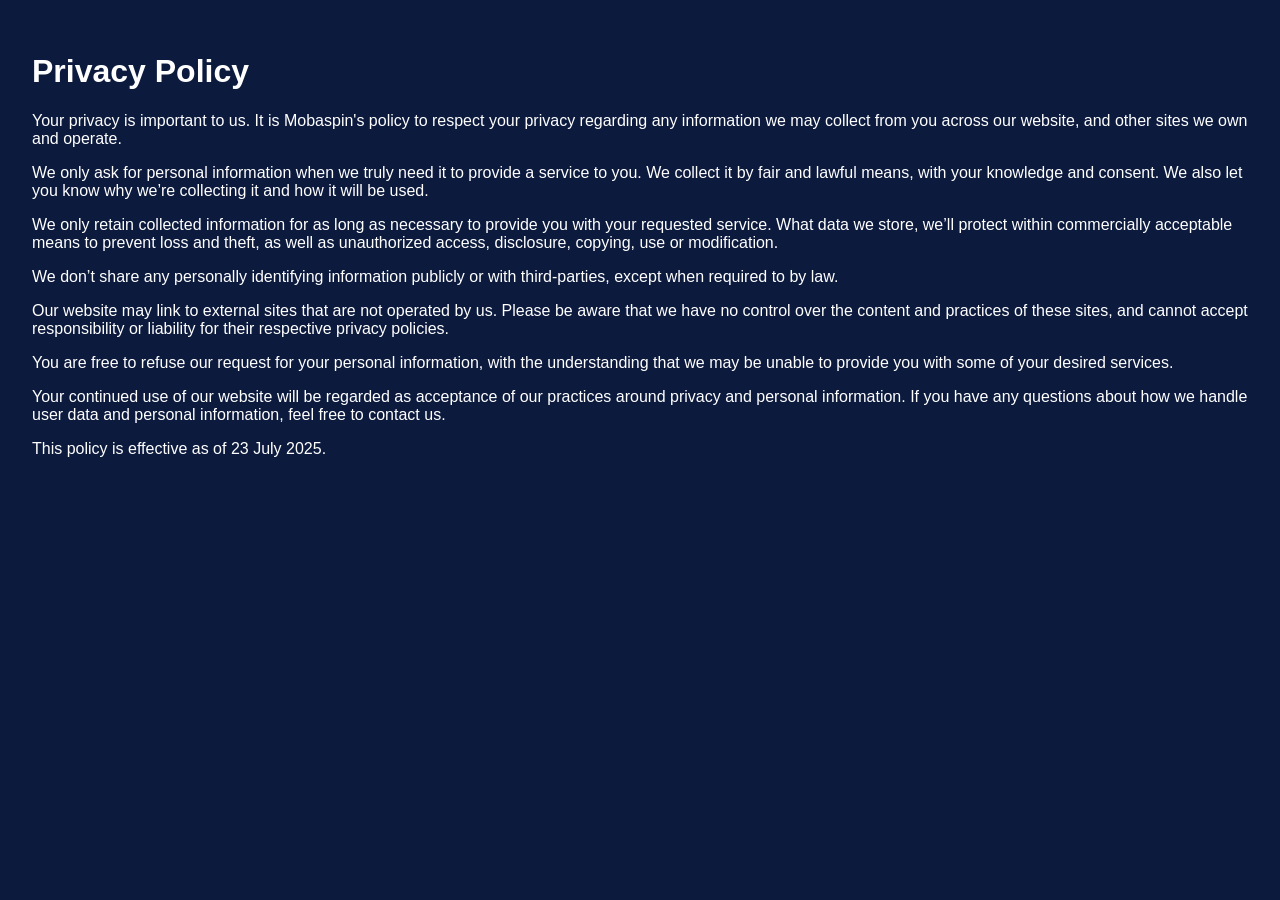
<file: privacy.html>
<!DOCTYPE html>
<html lang="en">
<head>
    <meta charset="UTF-8">
    <meta name="viewport" content="width=device-width, initial-scale=1.0">
    <title>Privacy Policy - Mobaspin</title>
    <link rel="stylesheet" href="style.css">
</head>
<body>
    <div class="legal-container">
        <h1>Privacy Policy</h1>
        <p>Your privacy is important to us. It is Mobaspin's policy to respect your privacy regarding any information we may collect from you across our website, and other sites we own and operate.</p>
        <p>We only ask for personal information when we truly need it to provide a service to you. We collect it by fair and lawful means, with your knowledge and consent. We also let you know why we’re collecting it and how it will be used.</p>
        <p>We only retain collected information for as long as necessary to provide you with your requested service. What data we store, we’ll protect within commercially acceptable means to prevent loss and theft, as well as unauthorized access, disclosure, copying, use or modification.</p>
        <p>We don’t share any personally identifying information publicly or with third-parties, except when required to by law.</p>
        <p>Our website may link to external sites that are not operated by us. Please be aware that we have no control over the content and practices of these sites, and cannot accept responsibility or liability for their respective privacy policies.</p>
        <p>You are free to refuse our request for your personal information, with the understanding that we may be unable to provide you with some of your desired services.</p>
        <p>Your continued use of our website will be regarded as acceptance of our practices around privacy and personal information. If you have any questions about how we handle user data and personal information, feel free to contact us.</p>
        <p>This policy is effective as of 23 July 2025.</p>
    </div>
</body>
</html>
</file>
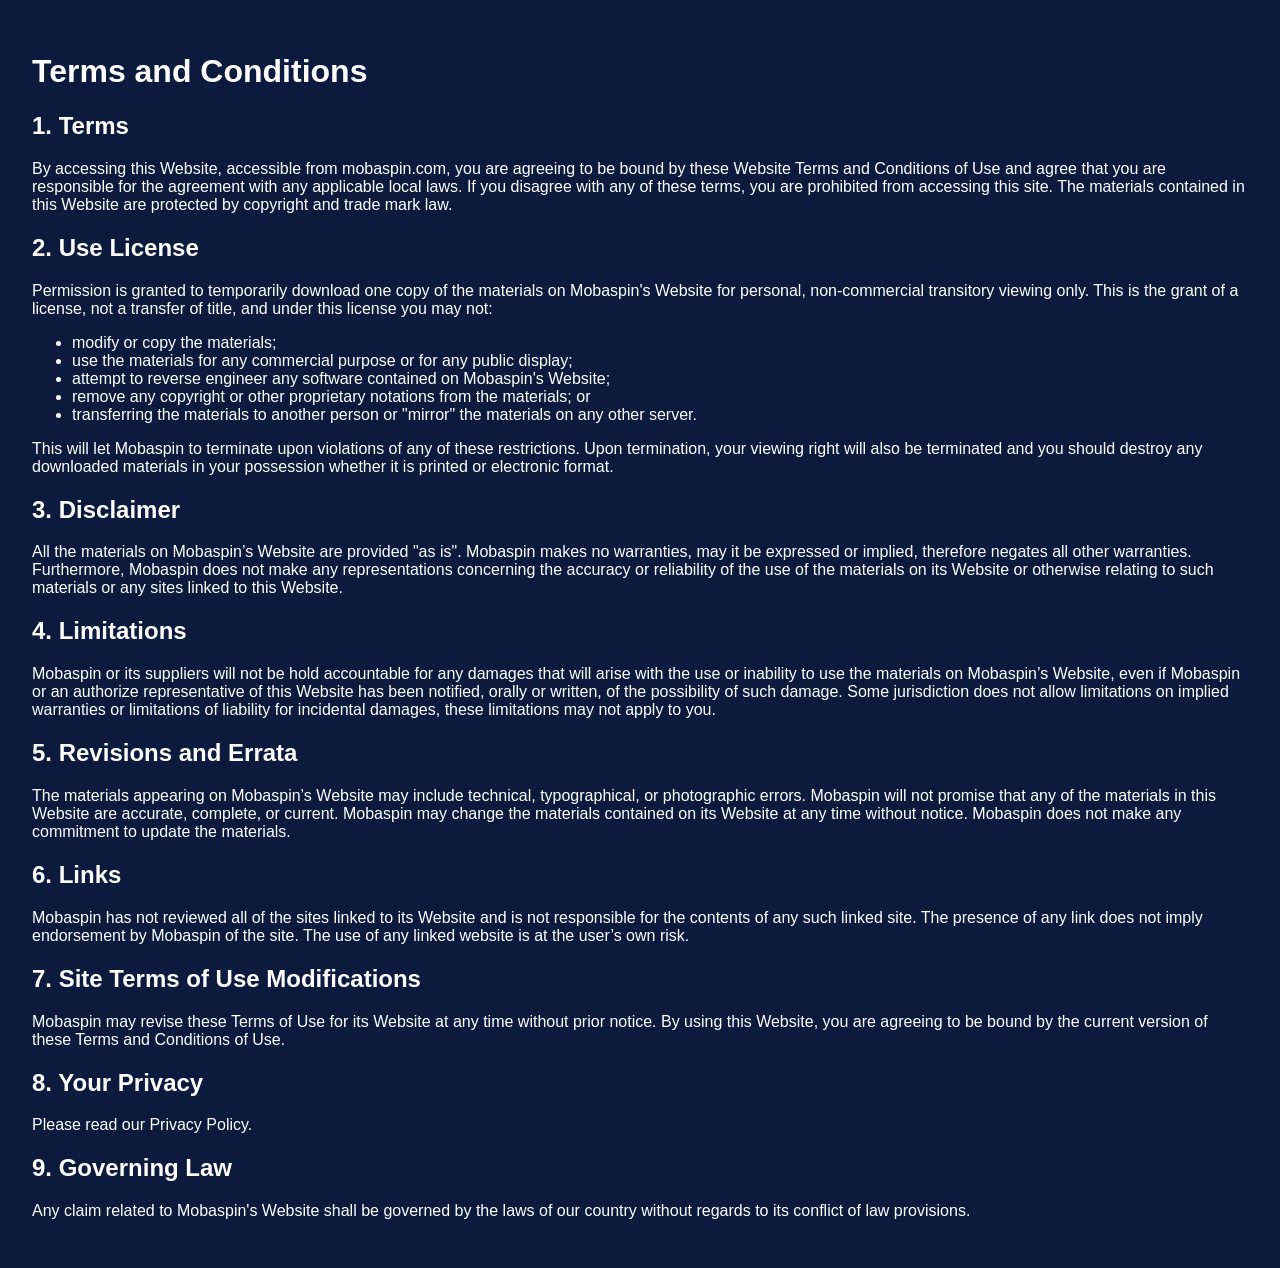
<file: terms.html>
<!DOCTYPE html>
<html lang="en">
<head>
    <meta charset="UTF-8">
    <meta name="viewport" content="width=device-width, initial-scale=1.0">
    <title>Terms and Conditions - Mobaspin</title>
    <link rel="stylesheet" href="style.css">
</head>
<body>
    <div class="legal-container">
        <h1>Terms and Conditions</h1>
        <h2>1. Terms</h2>
        <p>By accessing this Website, accessible from mobaspin.com, you are agreeing to be bound by these Website Terms and Conditions of Use and agree that you are responsible for the agreement with any applicable local laws. If you disagree with any of these terms, you are prohibited from accessing this site. The materials contained in this Website are protected by copyright and trade mark law.</p>
        <h2>2. Use License</h2>
        <p>Permission is granted to temporarily download one copy of the materials on Mobaspin's Website for personal, non-commercial transitory viewing only. This is the grant of a license, not a transfer of title, and under this license you may not:</p>
        <ul>
            <li>modify or copy the materials;</li>
            <li>use the materials for any commercial purpose or for any public display;</li>
            <li>attempt to reverse engineer any software contained on Mobaspin's Website;</li>
            <li>remove any copyright or other proprietary notations from the materials; or</li>
            <li>transferring the materials to another person or "mirror" the materials on any other server.</li>
        </ul>
        <p>This will let Mobaspin to terminate upon violations of any of these restrictions. Upon termination, your viewing right will also be terminated and you should destroy any downloaded materials in your possession whether it is printed or electronic format.</p>
        <h2>3. Disclaimer</h2>
        <p>All the materials on Mobaspin’s Website are provided "as is". Mobaspin makes no warranties, may it be expressed or implied, therefore negates all other warranties. Furthermore, Mobaspin does not make any representations concerning the accuracy or reliability of the use of the materials on its Website or otherwise relating to such materials or any sites linked to this Website.</p>
        <h2>4. Limitations</h2>
        <p>Mobaspin or its suppliers will not be hold accountable for any damages that will arise with the use or inability to use the materials on Mobaspin’s Website, even if Mobaspin or an authorize representative of this Website has been notified, orally or written, of the possibility of such damage. Some jurisdiction does not allow limitations on implied warranties or limitations of liability for incidental damages, these limitations may not apply to you.</p>
        <h2>5. Revisions and Errata</h2>
        <p>The materials appearing on Mobaspin’s Website may include technical, typographical, or photographic errors. Mobaspin will not promise that any of the materials in this Website are accurate, complete, or current. Mobaspin may change the materials contained on its Website at any time without notice. Mobaspin does not make any commitment to update the materials.</p>
        <h2>6. Links</h2>
        <p>Mobaspin has not reviewed all of the sites linked to its Website and is not responsible for the contents of any such linked site. The presence of any link does not imply endorsement by Mobaspin of the site. The use of any linked website is at the user’s own risk.</p>
        <h2>7. Site Terms of Use Modifications</h2>
        <p>Mobaspin may revise these Terms of Use for its Website at any time without prior notice. By using this Website, you are agreeing to be bound by the current version of these Terms and Conditions of Use.</p>
        <h2>8. Your Privacy</h2>
        <p>Please read our Privacy Policy.</p>
        <h2>9. Governing Law</h2>
        <p>Any claim related to Mobaspin's Website shall be governed by the laws of our country without regards to its conflict of law provisions.</p>
    </div>
</body>
</html>
</file>
<file: style.css>
body {
    font-family: Arial, sans-serif;
    margin: 0;
    padding: 0;
    background-color: #0c1a3e;
    text-align: center;
    color: white;
}

header {
    display: flex;
    justify-content: space-between;
    align-items: center;
    padding: 0.5rem 1rem;
    background-color: #000;
    height: 50px;
}

.logo img {
    height: 50px;
}

.user-status i {
    font-size: 2rem;
    cursor: pointer;
}

.game-selection-container {
    padding: 2rem 1rem;
    background-size: cover;
    background-position: center;
    position: relative;
}

.game-selection-container::before {
    content: '';
    position: absolute;
    top: 0;
    left: 0;
    width: 100%;
    height: 100%;
    background-color: rgba(0, 0, 0, 0.5);
}

.game-selection-container > * {
    position: relative;
    z-index: 1;
}

.game-icons {
    display: flex;
    justify-content: center;
    gap: 20px;
    margin-top: 10px;
}

.game-icon {
    width: 80px;
    height: 80px;
    cursor: pointer;
    border: 3px solid transparent;
    border-radius: 10px;
}

.game-icon.active-game {
    border-color: #ffc107;
}

#game-title {
    font-size: 1.5rem;
    margin-top: 1rem;
}

#game-description {
    font-size: 0.9rem;
    margin-top: 0.5rem;
}

.side-nav {
    height: 100%;
    width: 0;
    position: fixed;
    z-index: 2;
    top: 0;
    right: 0;
    background-color: #111;
    overflow-x: hidden;
    transition: 0.5s;
    padding-top: 60px;
}

.side-nav a {
    padding: 8px 8px 8px 32px;
    text-decoration: none;
    font-size: 25px;
    color: #818181;
    display: block;
    transition: 0.3s;
}

.side-nav a:hover {
    color: #f1f1f1;
}

.side-nav .close-nav-btn {
    position: absolute;
    top: 0;
    right: 25px;
    font-size: 36px;
    margin-left: 50px;
}

#user-info {
    padding: 16px;
    color: white;
}

.history-container {
    margin-top: 20px;
}

.history-content {
    display: none;
    padding-left: 20px;
}

.history-content table {
    width: 100%;
    border-collapse: collapse;
    margin-top: 10px;
}

.history-content th, .history-content td {
    border: 1px solid #ddd;
    padding: 8px;
    text-align: left;
    font-size: 0.8rem;
}

.history-content th {
    background-color: #4CAF50;
    color: white;
}

#logout-button {
    background: #f44336;
    color: white;
    border: none;
    padding: 10px;
    margin-top: 20px;
    cursor: pointer;
    width: 100%;
}

.game-container {
    padding: 1rem;
}

.grid-container {
    display: grid;
    grid-template-columns: repeat(5, 1fr);
    gap: 5px;
    width: 90%;
    max-width: 550px;
    margin: 1rem auto;
}

.grid-item {
    background-color: #fff;
    border: 1px solid #ddd;
    border-radius: 5px;
    display: flex;
    flex-direction: column;
    justify-content: center;
    align-items: center;
    text-align: center;
    cursor: pointer;
    transition: background-color 0.3s;
    font-size: 0.8rem;
    aspect-ratio: 1 / 1;
    color: black;
}

.grid-item img {
    width: 35%;
    margin-bottom: 5px;
}

.grid-item.active {
    background-color: #ffc107;
}

.grid-item.x-prize {
    color: red;
    font-weight: bold;
    font-size: 2rem;
}

.grid-item.premium-prize {
    background: linear-gradient(45deg, #ffc107, #f7971e);
    color: white;
}

#spin-button {
    padding: 1rem 2rem;
    font-size: 1.2rem;
    background-color: #4CAF50;
    color: white;
    border: none;
    border-radius: 5px;
    cursor: pointer;
    margin-bottom: 2rem;
}

.modal {
    display: none;
    position: fixed;
    z-index: 1;
    left: 0;
    top: 0;
    width: 100%;
    height: 100%;
    overflow: auto;
    background-color: rgba(0,0,0,0.4);
}

.modal-content {
    background-color: #fefefe;
    margin: 15% auto;
    padding: 20px;
    border: 1px solid #888;
    width: 80%;
    max-width: 500px;
    text-align: center;
    border-radius: 5px;
    color: black;
}

.modal-content input {
    width: 80%;
    padding: 10px;
    margin: 10px 0;
    border: 1px solid #ddd;
    border-radius: 5px;
}

.modal-content button {
    padding: 10px 20px;
    background-color: #4CAF50;
    color: white;
    border: none;
    border-radius: 5px;
    cursor: pointer;
}

.close-button {
    color: #aaa;
    float: right;
    font-size: 28px;
    font-weight: bold;
}

.close-button:hover,
.close-button:focus {
    color: black;
    text-decoration: none;
    cursor: pointer;
}

@media (max-width: 600px) {
    .grid-container {
        width: 100%;
        gap: 2px;
    }
    .grid-item {
        font-size: 0.6rem;
    }
    .game-container {
        padding: 0.5rem;
    }
}

.faq-section {
    padding: 2rem 1rem;
}

.faq {
    margin-bottom: 1rem;
}

footer {
    background-color: #000;
    padding: 1rem;
    color: white;
}

footer a {
    color: white;
    text-decoration: none;
    margin: 0 10px;
}

footer p {
    margin-top: 1rem;
    font-size: 0.8rem;
}

.legal-container {
    padding: 2rem;
    text-align: left;
}
</file>
